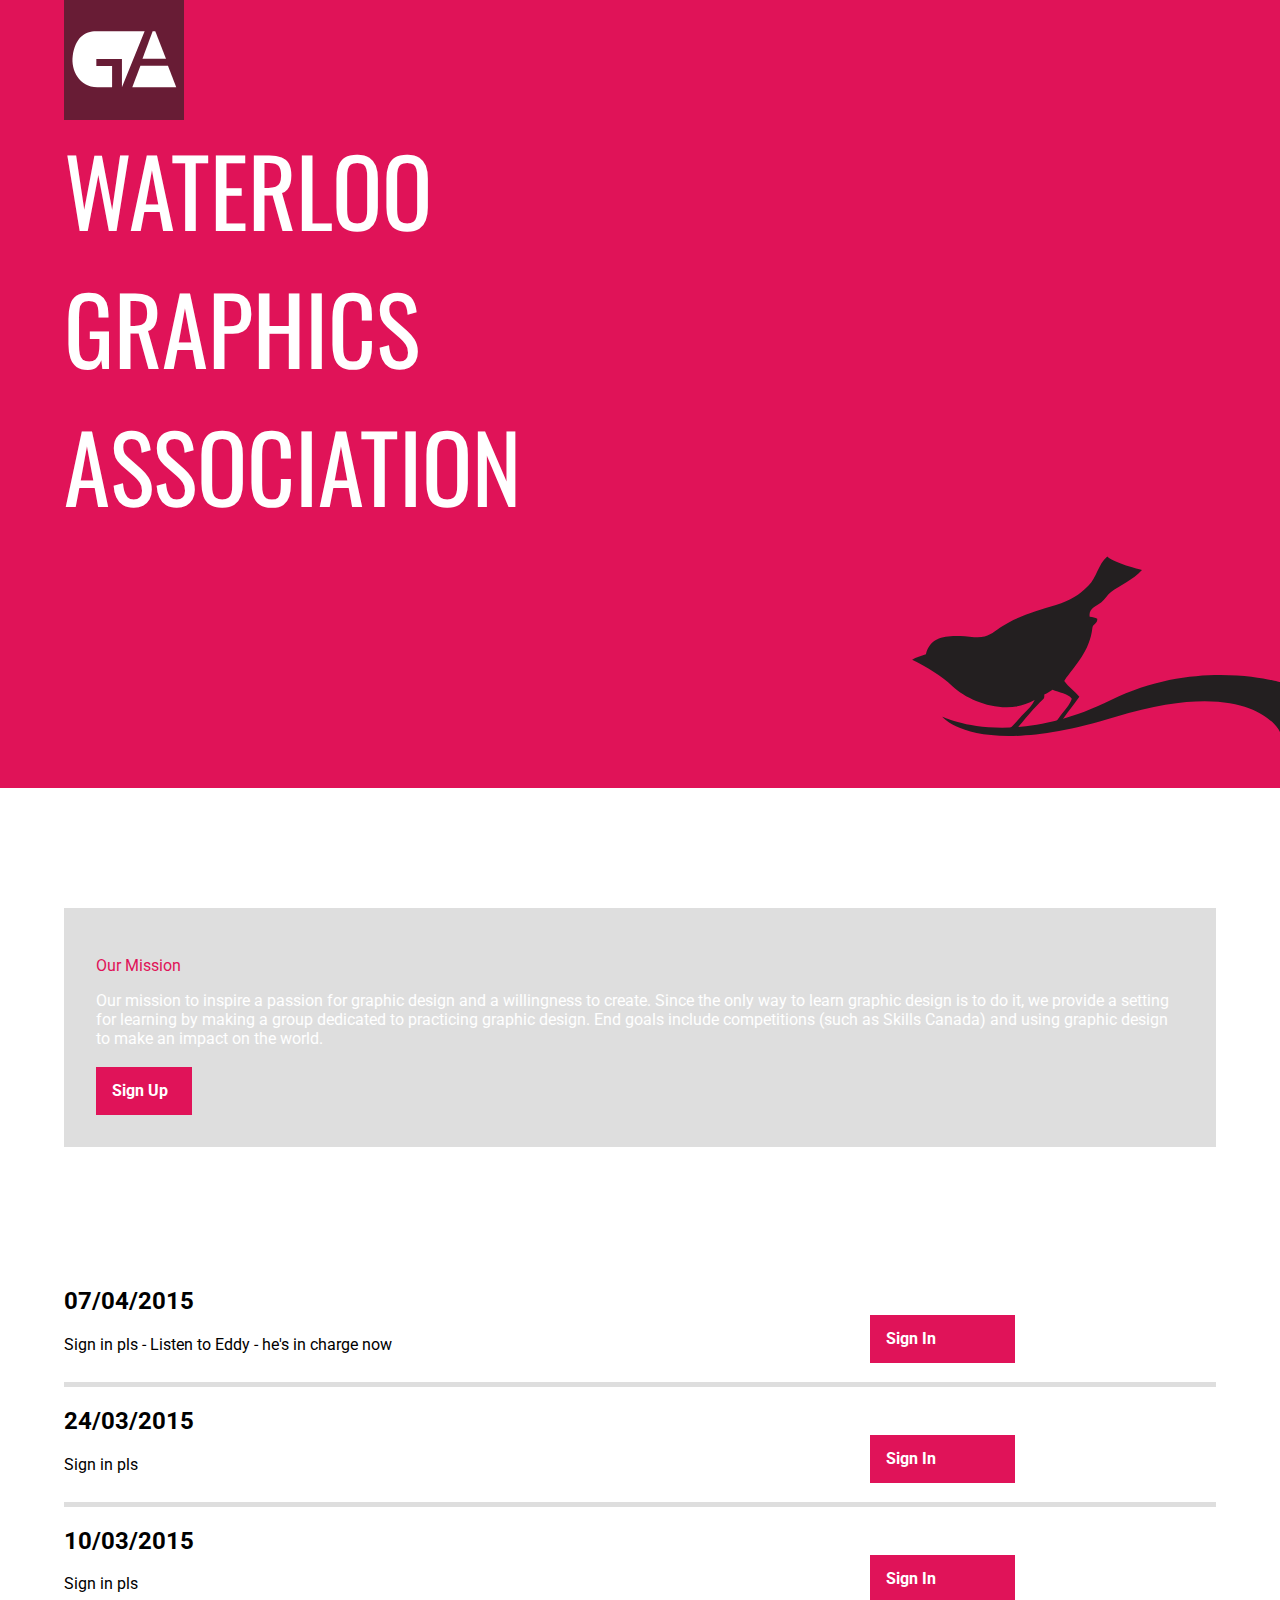
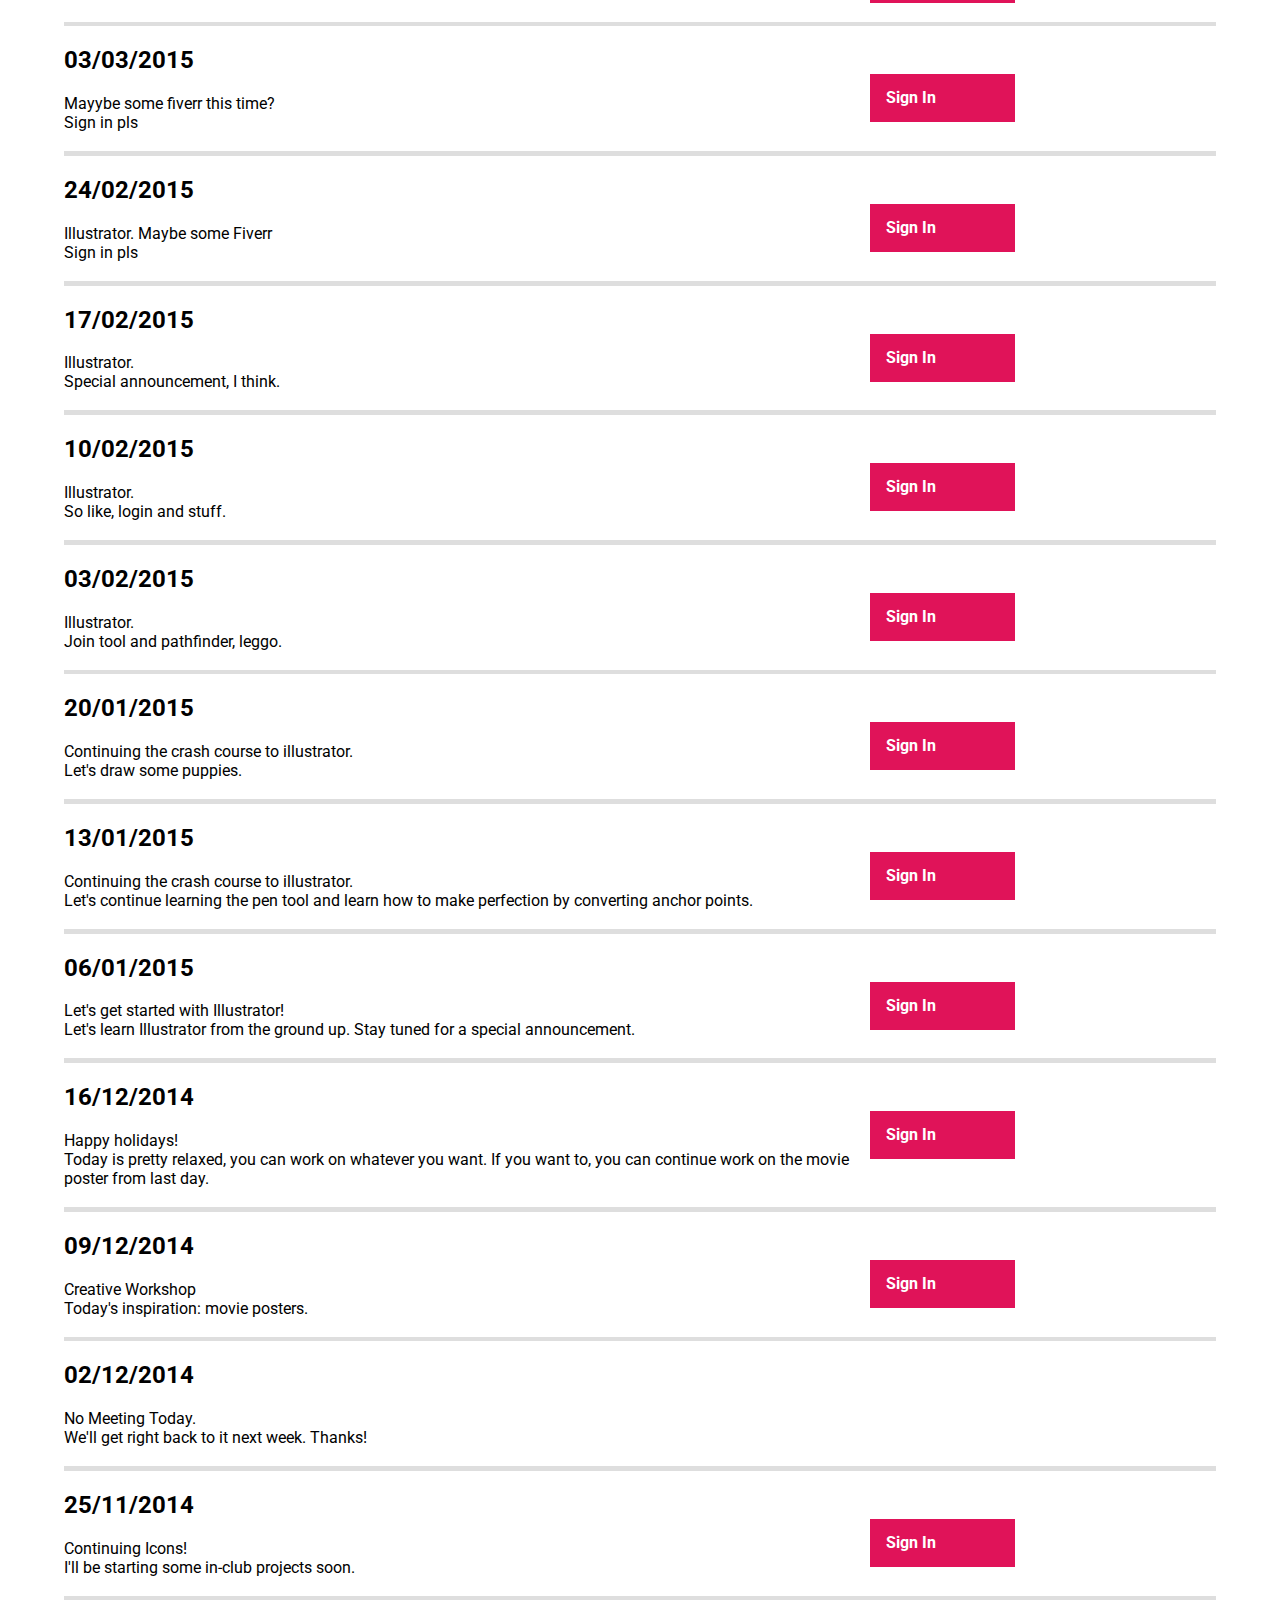
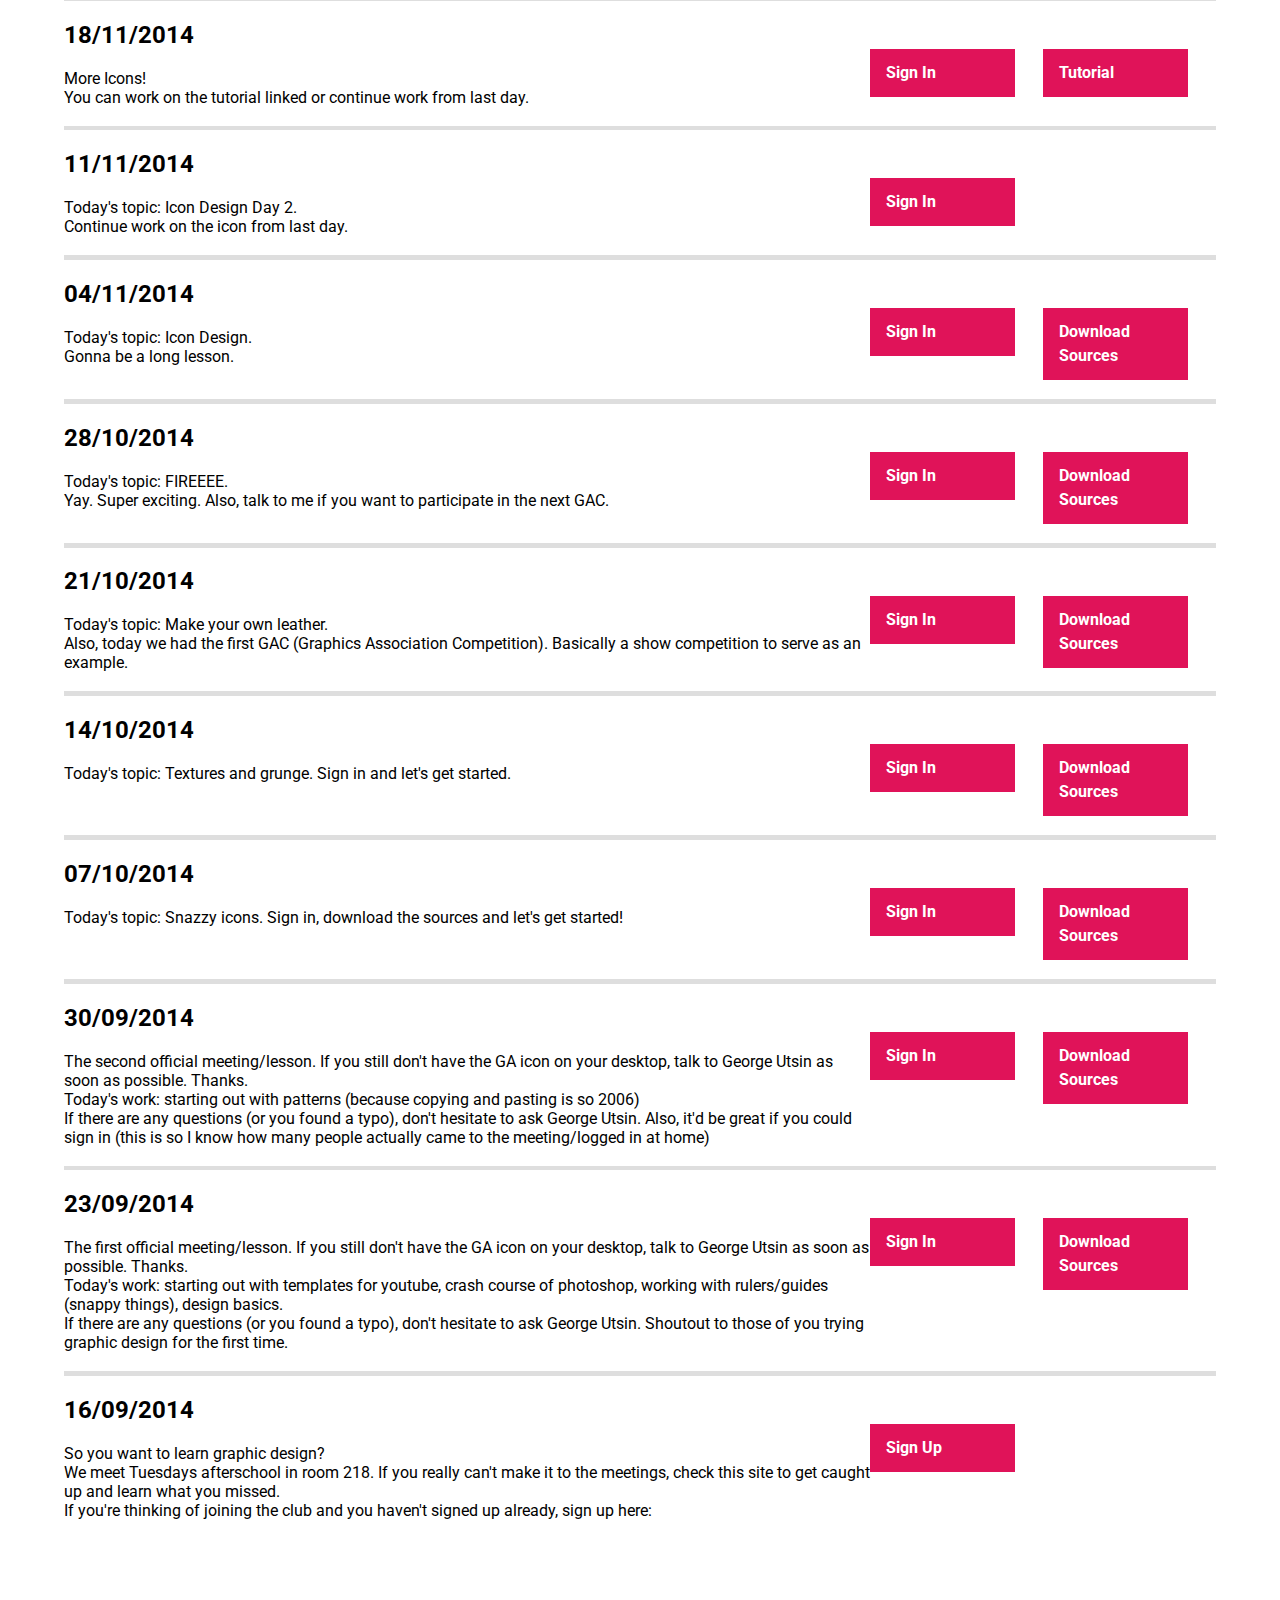
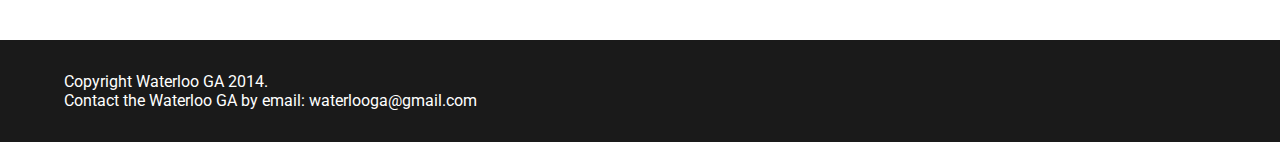
<file: index.html>
<!DOCTYPE html>
<html>
    <head>
    <link href='http://fonts.googleapis.com/css?family=Roboto:400' rel='stylesheet' type='text/css'>
    <link href='http://fonts.googleapis.com/css?family=Oswald' rel='stylesheet' type='text/css'>
        <link rel="stylesheet" href="/css/style.css" />
    </head>

    
    <body>

    <div style="background-color:#e01358; color:white">

        <a href = "http://waterloo.ga">
        <div class = "logo" alt="iicosystem"> 
        </div>
        </a>

        <div class = "space"></div>
        <div class = "title">
            WATERLOO <br>GRAPHICS <br>ASSOCIATION
        </div>
        
        <div style= "float:right;"> <img src="img/sprite.svg"></div>
        <div style = "clear:both"></div>
       

    </div> 

    
    
    
    <div style = "background-color:white">
        
        <div class = "space"></div>
        
        <div class="content">
            
            <div class = "mission">
            <p style = "color:#e01358;"> Our Mission</p>
                Our mission to inspire a passion for graphic design and a willingness to create. Since the only way to learn graphic design is to do it, we provide a setting for learning by making a group dedicated to practicing graphic design. End goals include competitions (such as Skills Canada) and using graphic design to make an impact on the world.
                <br>
                <br>
                <a href="https://docs.google.com/forms/d/1p7hRVD7-SajkOp3BbHg_A-JXjHgDMtFWKUWwCyboaBM/viewform" target="_blank" class="button" style = "width:4em">Sign Up</a>
            </div>
            
             <div class = "space"></div>
            
            
            <div>
                <div class = "post">
                  <h2>07/04/2015</h2>
            Sign in pls - Listen to Eddy - he's in charge now
                </div>

                <div class = "btnSection">
                <a href = "https://docs.google.com/forms/d/10mqCavAgwNDvfs6zvindIxqNWgsZjCi8iFfBQewOQM0/viewform?usp=send_form" target = "_blank" class="button">Sign In</a>
                </div>
            <div style = "clear:both"></div>
                <br>
                <div class = "divBar"> </div>
            </div>
            
            
            <div>
                <div class = "post">
                  <h2>24/03/2015</h2>
            Sign in pls
                </div>

                <div class = "btnSection">
                <a href = "https://docs.google.com/forms/d/1JveCK-Eho_GGJxJa0_Z6CpPbP1tPmgT_YLHwSjnsMUE/viewform?usp=send_form" target = "_blank" class="button">Sign In</a>
                </div>
            <div style = "clear:both"></div>
                <br>
                <div class = "divBar"> </div>
            </div>
            
            <div>
                <div class = "post">
                  <h2>10/03/2015</h2>
            Sign in pls
                </div>

                <div class = "btnSection">
                <a href = "https://docs.google.com/forms/d/1SCPZ3UgBVMkyTvs3dzQQJuLzu4UVjaUm5WHhgdrtbUw/viewform?usp=send_form" target = "_blank" class="button">Sign In</a>
                </div>
            <div style = "clear:both"></div>
                <br>
                <div class = "divBar"> </div>
            </div>
            
            
            
            <div>
                <div class = "post">
                  <h2>03/03/2015</h2>
            Mayybe some fiverr this time?
                    <br>Sign in pls
                </div>

                <div class = "btnSection">
                <a href = "https://docs.google.com/forms/d/1mgkX5D6Ns57M6s_FYMzZux9C_wCArGBTb53tBi0Au0Y/viewform?usp=send_form" target = "_blank" class="button">Sign In</a>
                </div>
            <div style = "clear:both"></div>
                <br>
                <div class = "divBar"> </div>
            </div>
            
            <div>
                <div class = "post">
                  <h2>24/02/2015</h2>
            Illustrator. Maybe some Fiverr
                    <br>Sign in pls
                </div>

                <div class = "btnSection">
                <a href = "https://docs.google.com/forms/d/10aK_VGV9soKc27QbGLgq52wyDhDAQ6kX5m_Jz4Kf1AA/viewform?usp=send_form" target = "_blank" class="button">Sign In</a>
                </div>
            <div style = "clear:both"></div>
                <br>
                <div class = "divBar"> </div>
            </div>
            
            
            <div>
                <div class = "post">
                  <h2>17/02/2015</h2>
            Illustrator.
                    <br>Special announcement, I think.
                </div>

                <div class = "btnSection">
                <a href = "https://docs.google.com/forms/d/1-60qlZkDXkxfiNbWI0DmJ4-FJ4lbeW6Kck1uuzQPCxA/viewform?usp=send_form" target = "_blank" class="button">Sign In</a>
                </div>
            <div style = "clear:both"></div>
                <br>
                <div class = "divBar"> </div>
            </div>
            
            <div>
                <div class = "post">
                  <h2>10/02/2015</h2>
            Illustrator.
                    <br>So like, login and stuff.
                </div>

                <div class = "btnSection">
                <a href = "https://docs.google.com/forms/d/1kw1j0J_e4cQNhNU2nmilxYs0BdcscxUI0GowhkWEwIM/viewform?usp=send_form" target = "_blank" class="button">Sign In</a>
                </div>
            <div style = "clear:both"></div>
                <br>
                <div class = "divBar"> </div>
            </div>
            
              <div>
                <div class = "post">
                  <h2>03/02/2015</h2>
            Illustrator.
                    <br>Join tool and pathfinder, leggo.
                </div>

                <div class = "btnSection">
                <a href = "https://docs.google.com/forms/d/11Z9ycWRB5CipsX18LOFMuNPkv0RJCjLZS-CV_YWUio8/viewform?usp=send_form" target = "_blank" class="button">Sign In</a>
                </div>
            <div style = "clear:both"></div>
                <br>
                <div class = "divBar"> </div>
            </div>
            
            
            
            <div>
                <div class = "post">
                  <h2>20/01/2015</h2>
            Continuing the crash course to illustrator.
                    <br> Let's draw some puppies.
                </div>

                <div class = "btnSection">
                <a href = "https://docs.google.com/forms/d/1i0Ogcpx8J0wYUNujsIiQWN2zpSSH7NpucnPPWf19akA/viewform?usp=send_form" target = "_blank" class="button">Sign In</a>
                </div>
            <div style = "clear:both"></div>
                <br>
                <div class = "divBar"> </div>
            </div>
            
            
            
            
             <div>
                <div class = "post">
                  <h2>13/01/2015</h2>
            Continuing the crash course to illustrator.
                    <br> Let's continue learning the pen tool and learn how to make perfection by converting anchor points.
                </div>

                <div class = "btnSection">
                <a href = "https://docs.google.com/forms/d/1uxJwNZcTs15IiD-qcX3lpdW4ib3Fwv93N6UYuyEKd_k/viewform?usp=send_form" target = "_blank" class="button">Sign In</a>
                </div>
            <div style = "clear:both"></div>
                <br>
                <div class = "divBar"> </div>
            </div>
            
            
            
            
            <div>
                <div class = "post">
                  <h2>06/01/2015</h2>
            Let's get started with Illustrator!
                    <br> Let's learn Illustrator from the ground up. Stay tuned for a special announcement.
                </div>

                <div class = "btnSection">
                <a href = "https://docs.google.com/forms/d/1gFxXmNKUS4spBtUywS8boOTndivEwXYYZkeeFWmTy1A/viewform?usp=send_form" target = "_blank" class="button">Sign In</a>
                </div>
                <div style = "clear:both"></div>
                <br>
                <div class = "divBar"> </div>
            </div>
            
            
            
            
            
            
                        <div>
                <div class = "post">
                  <h2>16/12/2014</h2>
            Happy holidays!
                    <br> Today is pretty relaxed, you can work on whatever you want. If you want to, you can continue work on the movie poster from last day.
                </div>

                <div class = "btnSection">
                <a href = "https://docs.google.com/forms/d/1n5cOX1_2-r9pVr0j8vi9LoiZpJpaYbd_5_A-ud6C3y8/viewform?usp=send_form" target = "_blank" class="button">Sign In</a>
                </div>
                  
                
               
                <div style = "clear:both"></div>
                <br>
                <div class = "divBar"> </div>
            </div>
            
            
            
            
            
            
            
     
            
            <div>
                <div class = "post">
                  <h2>09/12/2014</h2>
            Creative Workshop
                    <br> Today's inspiration: movie posters.
                </div>

                <div class = "btnSection">
                <a href = "https://docs.google.com/forms/d/1A46kE7LgPy7Q8kq_hccw-xqWl4z5zUajiQ6yj9y2Ry4/viewform?usp=send_form" target = "_blank" class="button">Sign In</a>
                </div>
                  
                
               
                <div style = "clear:both"></div>
                <br>
                <div class = "divBar"> </div>
            </div>
            
            
            
            
            
            
            
     
            
              <div>
                <div class = "post">
                  <h2>02/12/2014</h2>
            No Meeting Today.
                    <br> We'll get right back to it next week. Thanks! 
                </div>

                <div style = "clear:both"></div>
                <br>
                <div class = "divBar"> </div>
            </div>
            
            
            
            
            
            
            
            <div>
                <div class = "post">
                  <h2>25/11/2014</h2>
            Continuing Icons!
                    <br> I'll be starting some in-club projects soon. 
                </div>

                <div class = "btnSection">
                <a href = "https://docs.google.com/forms/d/1YnJu_h8ydNqpF4PqUu4QQcP2tcAIQ-zYqWJDSFa5vzU/viewform?usp=send_form" target = "_blank" class="button">Sign In</a>
                </div>
               
                <div style = "clear:both"></div>
                <br>
                <div class = "divBar"> </div>
            </div>
            
            
            
            
            
            

            
            
              <div>
                <div class = "post">
                  <h2>18/11/2014</h2>
            More Icons!
                    <br> You can work on the tutorial linked or continue work from last day.
                </div>

                <div class = "btnSection">
                <a href = "https://docs.google.com/forms/d/1hRCjzXGzK-2MN1qJTOUOIJiZ1WpLmNFJcosPHv8DFbI/viewform?usp=send_form" target = "_blank" class="button">Sign In</a>
                </div>
                  
                  <div class = "btnSection">
                <a href = "http://design.tutsplus.com/tutorials/how-to-create-a-map-icon-using-adobe-photoshop--cms-22452" target = "_blank" class="button">Tutorial</a>
                </div>
               
                <div style = "clear:both"></div>
                <br>
                <div class = "divBar"> </div>
            </div>
            
            
            
            
            
            
            
            
              <div>
                <div class = "post">
                  <h2>11/11/2014</h2>
            Today's topic: Icon Design Day 2.
                    <br> Continue work on the icon from last day.
                </div>

                <div class = "btnSection">
                <a href = "https://docs.google.com/forms/d/1dQsyaex5msszjS5p3IJnDeuo28OLbAHudjmKnRATSYE/viewform?usp=send_form" target = "_blank" class="button">Sign In</a>
                </div>
               
                <div style = "clear:both"></div>
                <br>
                <div class = "divBar"> </div>
            </div>
            
            
            
            
            
            
            
             <div>
                <div class = "post">
                  <h2>04/11/2014</h2>
            Today's topic: Icon Design.
                    <br> Gonna be a long lesson.
                </div>

                <div class = "btnSection">
                <a href = "https://docs.google.com/forms/d/1CtYyCKA0vvl7dSll7bI4VwKzfMTDjiEDPBrzPuhAOOA/viewform?usp=send_form" target = "_blank" class="button">Sign In</a>
                </div>
                <div class = "btnSection">
                <a href="https://www.dropbox.com/sh/a2rflt69su99m69/AAAQdtWqetp3ATVeHqk3zZbfa?dl=1" target="_blank" class="button">Download Sources</a>
                </div>
                <div style = "clear:both"></div>
                <br>
                <div class = "divBar"> </div>
            </div>
            
            
            
            
            
            
            
            
             
            <div>
                <div class = "post">
                  <h2>28/10/2014</h2>
            Today's topic: FIREEEE.
                    <br> Yay. Super exciting. Also, talk to me if you want to participate in the next GAC.
                </div>

                <div class = "btnSection">
                <a href = "https://docs.google.com/forms/d/1yQU_hEpwf78cXhb7Lh2LZAKm_fbwu-d_8ILvEru5wQk/viewform?usp=send_form" target = "_blank" class="button">Sign In</a>
                </div>
                <div class = "btnSection">
                <a href="https://www.dropbox.com/sh/8ndo9482qcwuaqj/AADsVy-JcaWkYM5Q_HcxY5BAa?dl=1" target="_blank" class="button">Download Sources</a>
                </div>
                <div style = "clear:both"></div>
                <br>
                <div class = "divBar"> </div>
            </div>
            
            
            
            
            
            
            
             
            <div>
                <div class = "post">
                  <h2>21/10/2014</h2>
            Today's topic: Make your own leather.
                    <br> Also, today we had the first GAC (Graphics Association Competition). Basically a show competition to serve as an example.
                </div>

                <div class = "btnSection">
                <a href = "https://docs.google.com/forms/d/1vSn19DrwyQesKPv3UzOaDNYEucPL7TZZQlm2OCG5uxU/viewform?usp=send_form" target = "_blank" class="button">Sign In</a>
                </div>
                <div class = "btnSection">
                <a href="https://www.dropbox.com/sh/1non7ht10v5h1xe/AADmZ0LDbzy3SQ2BQEk_XCc7a?dl=1" target="_blank" class="button">Download Sources</a>
                </div>
                <div style = "clear:both"></div>
                <br>
                <div class = "divBar"> </div>
            </div>
            
            
            
            
            
            
            
            
            
            
            <div>
                <div class = "post">
                  <h2>14/10/2014</h2>
            Today's topic: Textures and grunge. Sign in and let's get started.
                </div>

                <div class = "btnSection">
                <a href = "https://docs.google.com/forms/d/1vSn19DrwyQesKPv3UzOaDNYEucPL7TZZQlm2OCG5uxU/viewform?usp=send_form" target = "_blank" class="button">Sign In</a>
                </div>
                <div class = "btnSection">
                <a href="https://www.dropbox.com/sh/b84xh9htpae5ci2/AABZxY6EuobLF6Rsk6npEhzNa?dl=1" target="_blank" class="button">Download Sources</a>
                </div>
                <div style = "clear:both"></div>
                <br>
                <div class = "divBar"> </div>
            </div>
            
            
            
            
            
            
            
            
            <div>
                <div class = "post">
                  <h2>07/10/2014</h2>
            Today's topic: Snazzy icons. Sign in, download the sources and let's get started! 
                </div>

                <div class = "btnSection">
                <a href = "https://docs.google.com/forms/d/1e-f8e5ikrPra_Pb4-3Puk8nLCFd57ow8N8S-_qPqKF4/viewform?usp=send_form" target = "_blank" class="button">Sign In</a>
                </div>
                <div class = "btnSection">
                <a href="https://www.dropbox.com/sh/73v15bnj9mw3yws/AABHvrTCPJ4e__cPNV1dcXfGa?dl=1" target="_blank" class="button">Download Sources</a>
                </div>
                <div style = "clear:both"></div>
                <br>
                <div class = "divBar"> </div>
            </div>
            
            
            
            
            
            
            <div>
                <div class = "post">
                  <h2>30/09/2014</h2>
            The second official meeting/lesson. If you still don't have the GA icon on your desktop, talk to George Utsin as soon as possible. Thanks. <br>Today's work: starting out with patterns (because copying and pasting is so 2006) <br> If there are any questions (or you found a typo), don't hesitate to ask George Utsin. Also, it'd be great if you could sign in (this is so I know how many people actually came to the meeting/logged in at home) 
                </div>

                <div class = "btnSection">
                <a href = "https://docs.google.com/forms/d/1FbQedtmnA5je0YOfH0_PkVHF0hjrBcFKPbxE1I3rH2k/viewform?usp=send_form" target = "_blank" class="button">Sign In</a>
                </div>
                <div class = "btnSection">
                <a href="https://www.dropbox.com/sh/99dttbtre5fx1c5/AABRGe1_cxzp4OyLwJ6Q6ULqa?dl=1" target="_blank" class="button">Download Sources</a>
                </div>
                <div style = "clear:both"></div>
                <br>
                <div class = "divBar"> </div>
            </div>
            
            
            
            
            <div>
                <div class = "post">
                  <h2>23/09/2014</h2>
            The first official meeting/lesson. If you still don't have the GA icon on your desktop, talk to George Utsin as soon as possible. Thanks. <br>Today's work: starting out with templates for youtube, crash course of photoshop, working with  rulers/guides (snappy things), design basics. <br> If there are any questions (or you found a typo), don't hesitate to ask George Utsin. Shoutout to those of you trying graphic design for the first time.
                </div>

                <div class = "btnSection">
                <a href = "https://docs.google.com/forms/d/1YjubVQfzyPFLDCAOMjJuBH2uNSrjbYfPKYoqdsxrzDM/viewform?usp=send_form" target = "_blank" class="button">Sign In</a>
                </div>
                <div class = "btnSection">
                <a href="https://www.dropbox.com/sh/n89g011w1yiota8/AADWUqBgeHEYKHhmYHfL7tWma?dl=1" target="_blank" class="button">Download Sources</a>
                </div>
                <div style = "clear:both"></div>
                <br>
                <div class = "divBar"></div>
            </div>
            
            
            
            
            <div>
                <div class = "post">
                  <h2>16/09/2014</h2>
            So you want to learn graphic design? <br>We meet Tuesdays afterschool in room 218. If you really can't make it to the meetings, check this site to get caught up and learn what you missed. <br>If you're thinking of joining the club and you haven't signed up already, sign up here:
                </div>

                <div class = "btnSection">
                <a href="https://docs.google.com/forms/d/1p7hRVD7-SajkOp3BbHg_A-JXjHgDMtFWKUWwCyboaBM/viewform" target="_blank" class="button">Sign Up</a>
                </div>
                <div style = "clear:both"></div>

            </div>
           
            
        </div>
    
        <div class = "space"></div>
    </div>
    
        
    <div class = "footer">
    Copyright Waterloo GA 2014. <br> Contact the Waterloo GA by email: waterlooga@gmail.com
    </div>
        
    </body>
    
    
    
</html>
</file>
<file: css/style.css>
body {
    font-family: 'Roboto', sans-serif; 
    margin-top: 0px;
    margin-right: 0px;
    margin-bottom: 0px;
    margin-left: 0px;
    background-color:#1a1a1a;
    min-width:700px;
}

::selection {
	background: #00ff58; /* Safari */
	}
::-moz-selection {
	background: #00ff58; /* Firefox */
}

.unselectable {
  -moz-user-select: none;
  -webkit-user-select: none;
  -ms-user-select: none;
}


.logo{
    background-image: url(/img/ga_logo.svg);
    background-repeat: no-repeat;
    -webkit-background-size: cover;
    -moz-background-size: cover;
    -o-background-size: cover;
    background-size: cover;
    width: 7.5em;
    height:7.5em;
    position:fixed;
    top: 0;
    left: 5%;
    background-color:rgba(33, 33, 33, 0.63);
    z-index:20;
    
   
}

.title {  
    margin-left: 5%;
    margin-right: 5%;
    font-family: 'Oswald', sans-serif;
    color: white;
    font-size: 90pt;
}

.space{
    height: 7.5em;
}

.content{
    margin-left: 5%;
    margin-right: 5%;
    background-color:#fff;
}

.footer{
    margin-top:2em;
    margin-bottom:2em;
    margin-left: 5%;
    color:white;
}

.post{
   width:70%;
    float:left;
   
}

.btnSection{
    width:15%;
    float:left;
    padding-top: 3em;
}

.divBar{
    background-color: #dedede;
    height: 0.3em;
}


.button {
	display: inline-block;
    width:65%;
  margin: 0;
  padding: 0.75rem 1rem;
	border: 0;
	background-color: rgb(224, 19, 89);
	color: #fff;
	text-decoration: none;
	font-weight: 700;
	font-size: 1rem;
  line-height: 1.5;
	font-family: 'Roboto', Arial, sans-serif;
	cursor: pointer;
	-webkit-appearance: none;
	-webkit-font-smoothing: antialiased;
}

.button:hover {
	-ms-filter: "progid:DXImageTransform.Microsoft.Alpha(Opacity=85)";
	filter: progid:DXImageTransform.Microsoft.Alpha(Opacity=85);
	opacity: 0.85;
}

.button:active {
	-webkit-box-shadow: inset 0 3px 4px hsla(0, 0%, 0%, 0.2);
	-moz-box-shadow:    inset 0 3px 4px hsla(0, 0%, 0%, 0.2);
	box-shadow:         inset 0 3px 4px hsla(0, 0%, 0%, 0.2);
}

.button:focus {
	outline: thin dotted #444;
	outline: 5px auto -webkit-focus-ring-color;
	outline-offset: -2px;
}

.mission{
 
    background-color: #dedede;
    color:white;
    padding: 2em;
}












@media only screen and (max-device-width: 1315px), screen and (max-width: 1315px) {

}

@media only screen and (max-device-width: 1024px), screen and (max-width: 1024px) {
  .logo{
        width: 5em;
        height: 5em;
    }
    
    .space{
    height: 5em;
    }
}

@media only screen and (max-device-width: 760px), screen and (max-width: 760px) {
  .logo{
        width: 3em;
        height: 3em;
    }
    
    .space{
    height: 3em;
    }
}

@media only screen and (max-device-width: 500px), screen and (max-width: 500px) {
  .logo{
        position:relative;
        background-size:contain;
        left: 0%;
        width: 100%;
        height: 3em;
    }
    
    .space{
    height: 3em;
    }
}

@media only screen and (max-device-height: 900px), screen and (max-height: 900px) {
  .title {  
    font-size: 70pt;
  }
}

@media only screen and (max-device-height: 700px), screen and (max-height: 700px) {
  .title {  
    font-size: 50pt;
  }
}

}
</file>
